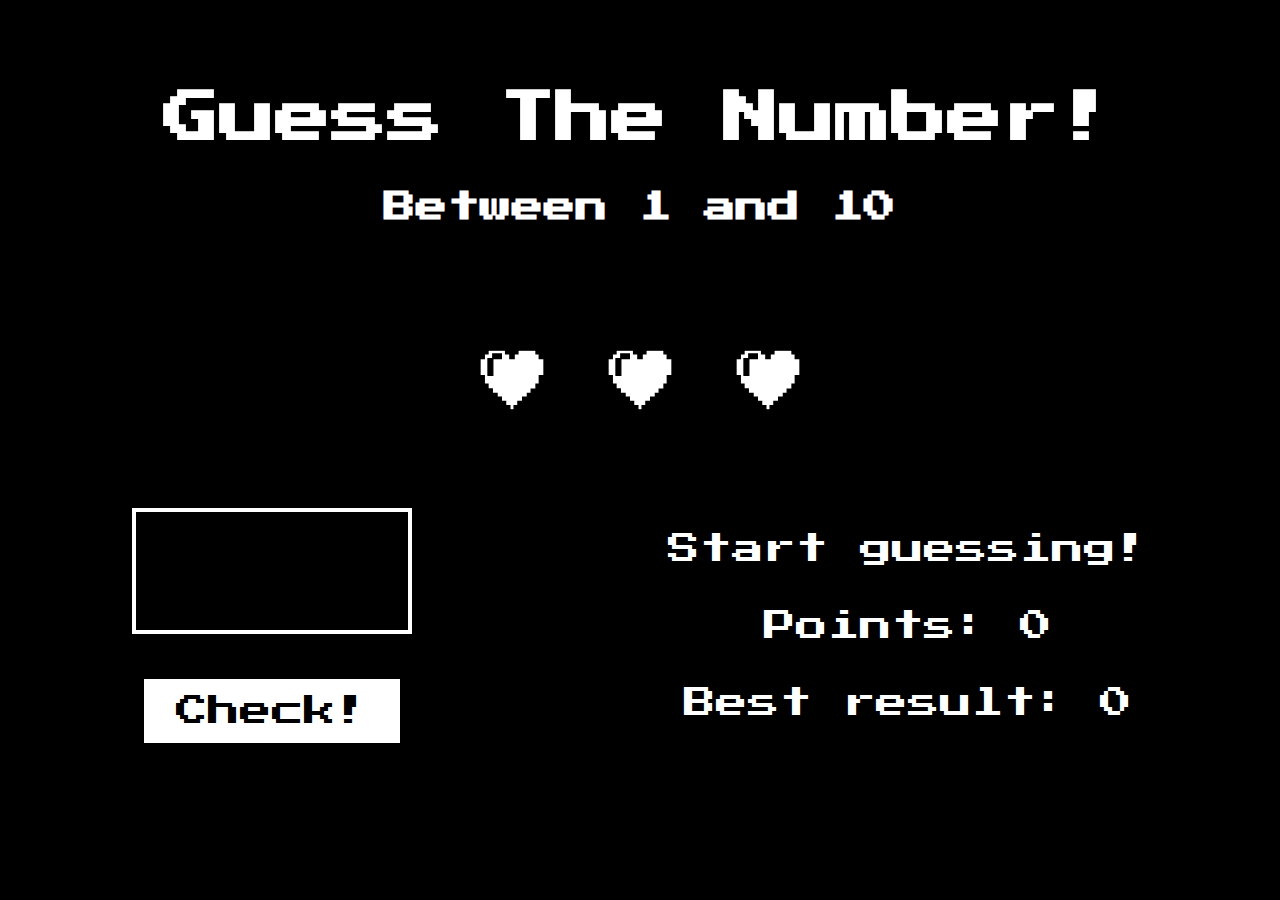
<file: index.html>
<!DOCTYPE html>
<html lang="ru">
  <head>
    <meta charset="UTF-8">
    <meta name="viewport" content="width=device-width, initial-scale=1.0">
    <meta http-equiv="x-ua-compatible" content="ie=edge">
    <link rel="stylesheet" href="src/css/styles.css">
    <title>Guess the number</title>
  </head>
  <body>
    <header>
      <h1 class="title">Guess The Number!</h1>
      <h2 class="between">Between 1 and 10</h2>
      <div class="hearts">
          <img src="src/assets/icons/heart.svg" class="heart" alt="life">
          <img src="src/assets/icons/heart.svg" class="heart" alt="life">
          <img src="src/assets/icons/heart.svg" class="heart" alt="life">
      </div>
    </header>
    <main>
        <section class="left">
          <input type="number" class="number-input">
          <button class="btn check">Check!</button>
        </section>
        <section class="right">
          <p class="guess-message">Start guessing!</p>
          <p class="label-score">Points: <span class="score">0</span></p>
          <p class="label-highscore">Best result: <span class="highscore">0</span></p>
        </section>
    </main>
    <div class="modal">
      <div class="modal-content">
        <h2 class="modal-title">Game Over!</h2>
        <p>Your score: <span class="modal-score">0</span></p>
        <p>Best result: <span class="modal-highscore">0</span></p>
          <img src="src/assets/icons/repeat.svg" class="modal-replay" alt="repeat">
      </div>
    </div>
    <script src="src/js/script.js"></script>
  </body>
</html>
</file>
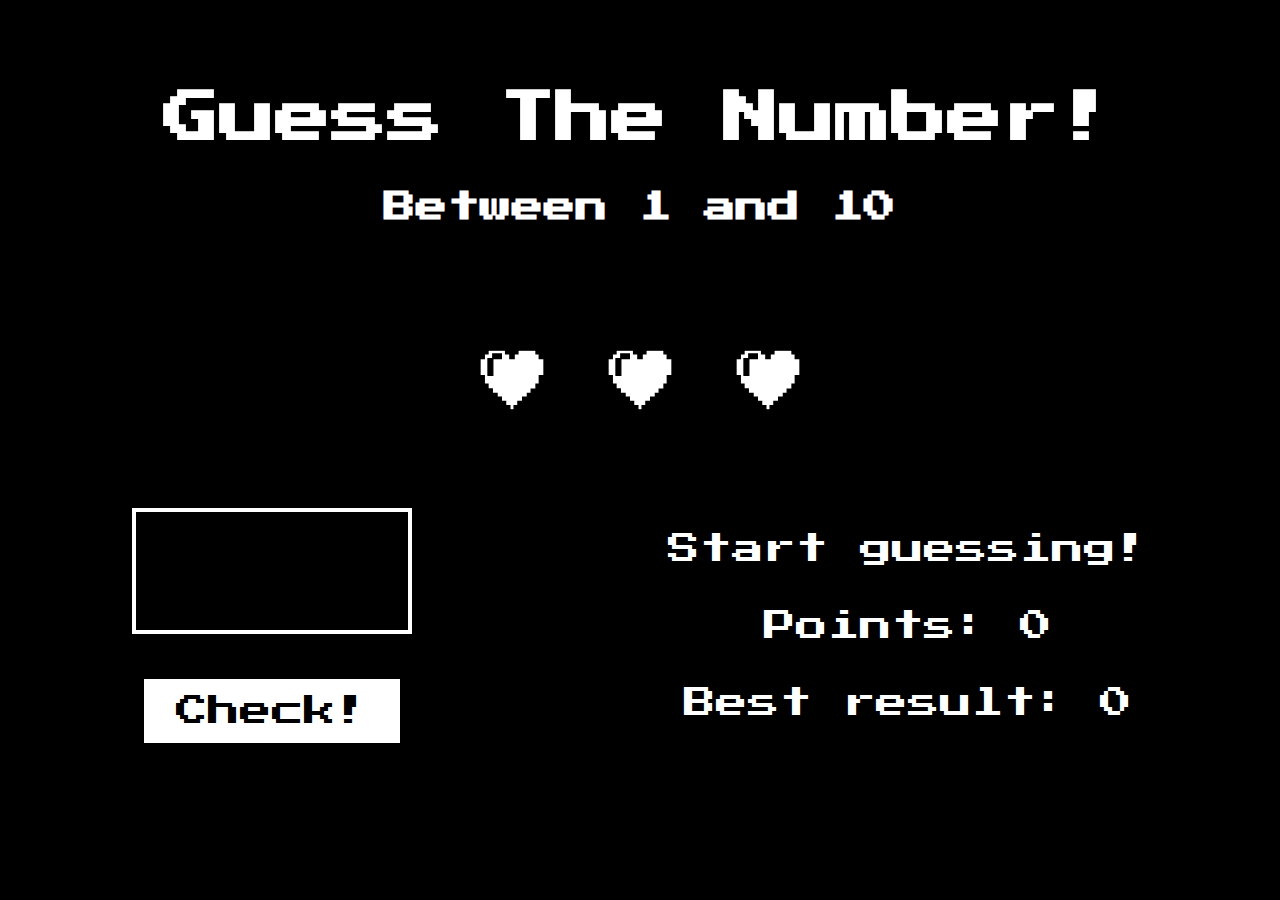
<file: src/index.html>
<!DOCTYPE html>
<html lang="ru">
  <head>
    <meta charset="UTF-8">
    <meta name="viewport" content="width=device-width, initial-scale=1.0">
    <meta http-equiv="x-ua-compatible" content="ie=edge">
    <link rel="stylesheet" href="css/styles.css">
    <title>Guess the number</title>
  </head>
  <body>
    <header>
      <h1 class="title">Guess The Number!</h1>
      <h2 class="between">Between 1 and 10</h2>
      <div class="hearts">
          <img src="assets/icons/heart.svg" class="heart" alt="life">
          <img src="assets/icons/heart.svg" class="heart" alt="life">
          <img src="assets/icons/heart.svg" class="heart" alt="life">
      </div>
    </header>
    <main>
        <section class="left">
          <input type="number" class="number-input">
          <button class="btn check">Check!</button>
        </section>
        <section class="right">
          <p class="guess-message">Start guessing!</p>
          <p class="label-score">Points: <span class="score">0</span></p>
          <p class="label-highscore">Best result: <span class="highscore">0</span></p>
        </section>
    </main>
    <div class="modal">
      <div class="modal-content">
        <h2 class="modal-title">Game Over!</h2>
        <p>Your score: <span class="modal-score">0</span></p>
        <p>Best result: <span class="modal-highscore">0</span></p>
        <button class="modal-replay">
          <img src="assets/icons/repeat.svg" class="again" alt="repeat">
        </button>
      </div>
    </div>
    <script src="js/script.js"></script>
  </body>
</html>
</file>
<file: src/css/styles.css>
@import url('https://fonts.googleapis.com/css2?family=Press+Start+2P&display=swap');

* {
    font-family: 'Press Start 2P', sans-serif;
    margin: 0;
    padding: 0;
}

/* Reset arrow styles in input[type=number] */
input::-webkit-outer-spin-button,
input::-webkit-inner-spin-button {
    -webkit-appearance: none;
    margin: 0;
}

input[type=number] {
    -moz-appearance:textfield;
}

@media screen and (max-width: 1024px){
    body {
        gap: 10vh;
    }

    main {
        display: flex;
        flex-direction: column-reverse;
    }

    .title {
        font-size: 32px !important;
    }

    .between {
        font-size: 16px !important;
    }

    .heart {
        width: 40px !important;
    }

    .right {
        font-size: 24px !important;
    }

    input {
        width: 70vw;
        font-size: 32px !important;
    }

    button{
        width: 100%;
    }
}

@media screen and (max-width: 420px) {
    input {
        font-size: 20px !important;
    }
}

body {
    justify-content: center;
    gap: 10vh;
    flex-direction: column;
    font-family: 'Press Start 2P', sans-serif;
    color: #fff;
    background-color: rgb(0, 0, 0);
    margin-top: 10vh;
}

header {
    gap: 5vh;
    display: flex;
    text-align: center;
    align-items: center;
    flex-direction: column;
}

.title {
    font-size: 56px;
}

.between {
    font-size: 32px;
}

.heart {
    width: 64px;
}

.hearts {
    display: flex;
    gap: 5vw;
    padding: 80px;
}

main {
    gap: 20vw;
    display: flex;
    width: 100vw;
    justify-content: center;
    align-items: center;
    margin: 0 auto;
}

.left {
    align-items: center;
    display: flex;
    flex-direction: column;
    gap: 5vh;
}

.right {
    text-align: center;
    display: flex;
    flex-direction: column;
    gap: 5vh;
    font-size: 32px;
}

input {
    color: white;
    background: none;
    border: 4px solid white;
    font-size: 64px;
    padding: 40px;
    width: 15vw;
    height: 3vw;
    text-align: center;
    outline: none;
}

button {
    padding: 16px 32px;
    font-size: 32px;
    background: white;
    border: none;
    cursor: pointer;
}

button:hover {
    background-color: rgb(218, 213, 213);
}

.modal {
    display: none;
    top: 0;
    height: 100%;
    width: 100%;
    position: fixed;
    background: rgba(0, 0, 0, 0.9);
}

.modal-title {
    margin-top: 50vh;
}

.modal-content {
    gap: 2vh;
    align-items: center;
    display: flex;
    flex-direction: column;
}

.modal-replay {
    background: white;
    height: 32px;
    cursor: pointer;
}
</file>
